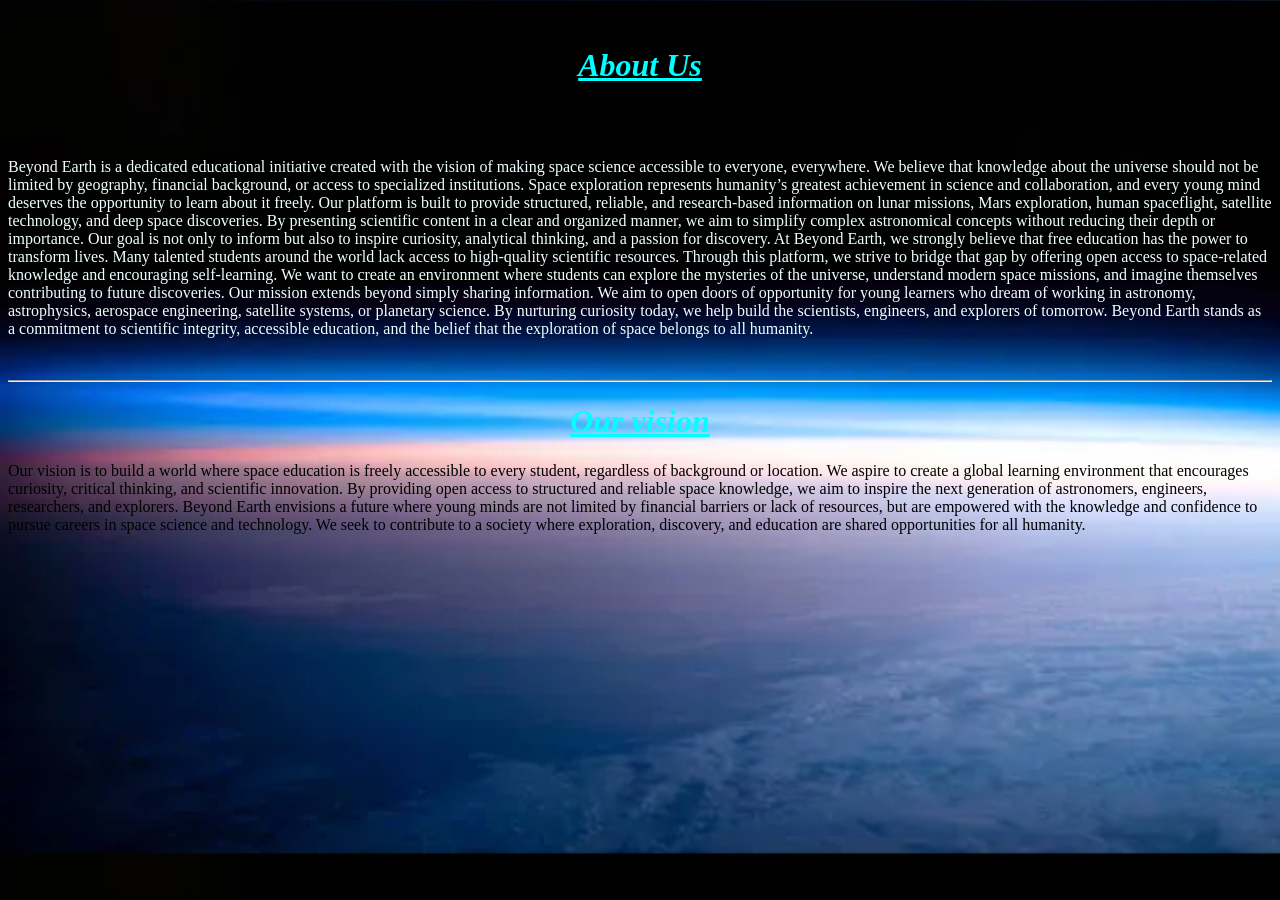
<file: AU.html>
<!DOCTYPE html>
<html lang="en">
<head>
    <meta charset="UTF-8">
    <meta name="viewport" content="width=device-width, initial-scale=1.0">
    <title>Document</title>
</head>
<body background="SPACE.webp" style=" background-size: cover;">
    <br>
    <h1 style="color: aqua;"><i><u><b><center>About Us</center></b></u></i></h1>
    <br><br>
    <p style="color: azure;">
        Beyond Earth is a dedicated educational initiative created with the vision of making space science accessible to everyone, everywhere. We believe that knowledge about the universe should not be limited by geography, financial background, or access to specialized institutions. Space exploration represents humanity’s greatest achievement in science and collaboration, and every young mind deserves the opportunity to learn about it freely.
Our platform is built to provide structured, reliable, and research-based information on lunar missions, Mars exploration, human spaceflight, satellite technology, and deep space discoveries. By presenting scientific content in a clear and organized manner, we aim to simplify complex astronomical concepts without reducing their depth or importance. Our goal is not only to inform but also to inspire curiosity, analytical thinking, and a passion for discovery.
At Beyond Earth, we strongly believe that free education has the power to transform lives. Many talented students around the world lack access to high-quality scientific resources. Through this platform, we strive to bridge that gap by offering open access to space-related knowledge and encouraging self-learning. We want to create an environment where students can explore the mysteries of the universe, understand modern space missions, and imagine themselves contributing to future discoveries.
Our mission extends beyond simply sharing information. We aim to open doors of opportunity for young learners who dream of working in astronomy, astrophysics, aerospace engineering, satellite systems, or planetary science. By nurturing curiosity today, we help build the scientists, engineers, and explorers of tomorrow.
Beyond Earth stands as a commitment to scientific integrity, accessible education, and the belief that the exploration of space belongs to all humanity.
    </p>    
<br><hr>
    <h1 style="color: aqua;"><i><u><b><center>Our vision</center></b></u></i></h1>
    <P style="color: black;">
        Our vision is to build a world where space education is freely accessible to every student, regardless of background or location. We aspire to create a global learning environment that encourages curiosity, critical thinking, and scientific innovation. By providing open access to structured and reliable space knowledge, we aim to inspire the next generation of astronomers, engineers, researchers, and explorers.
Beyond Earth envisions a future where young minds are not limited by financial barriers or lack of resources, but are empowered with the knowledge and confidence to pursue careers in space science and technology. We seek to contribute to a society where exploration, discovery, and education are shared opportunities for all humanity.
    </P>
    
</body>
</html>
</file>
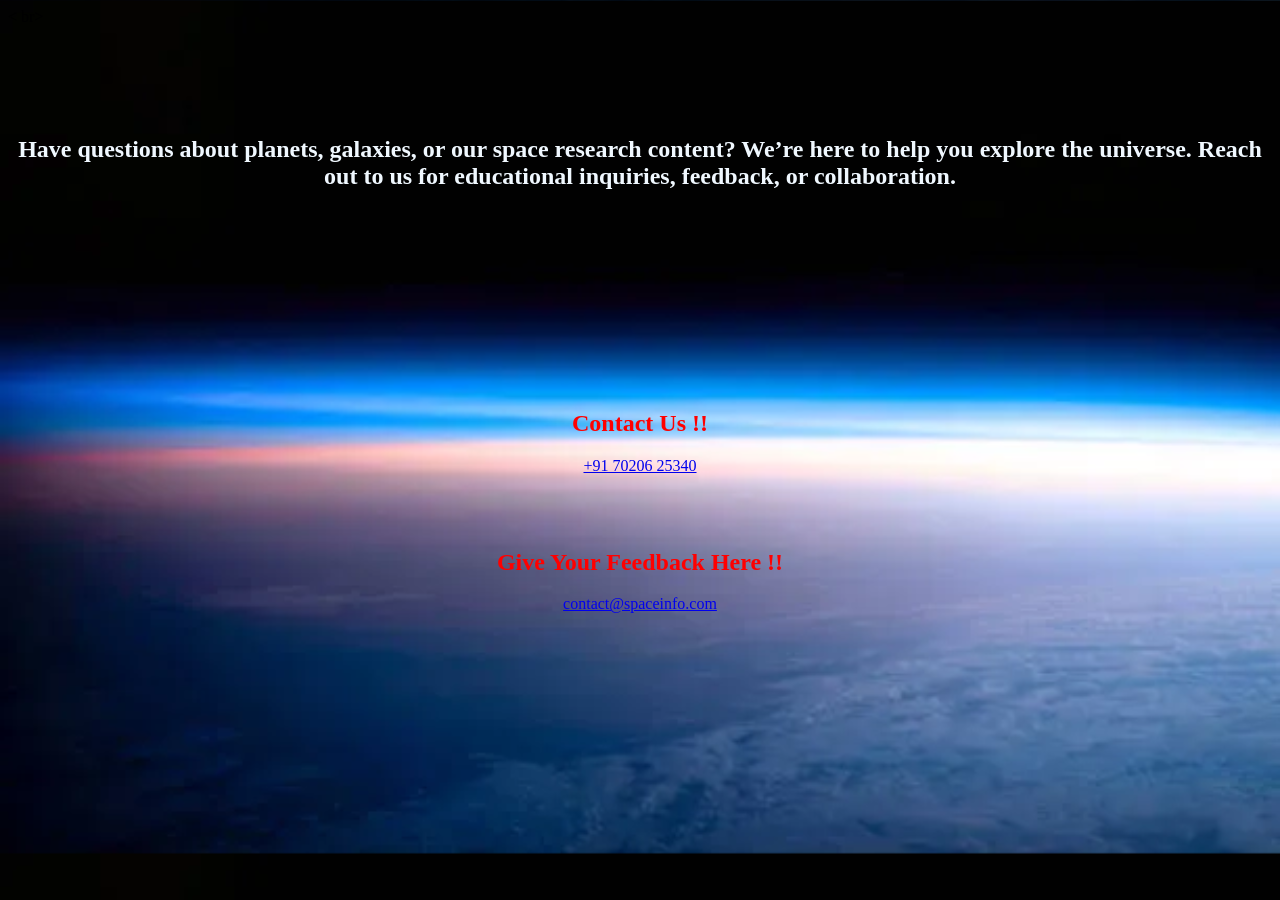
<file: CU.html>
<!DOCTYPE html>
<html lang="en">
<head>
    <meta charset="UTF-8">
    <meta name="viewport" content="width=device-width, initial-scale=1.0">
    <title>Document</title>
</head>
<body background="SPACE.webp" style="background-size: cover;">
<   br><br><br><br><br><br><br>
    <h2 align = "center" style = "color: aliceblue;">Have questions about planets, galaxies, or our space research content?
We’re here to help you explore the universe.
Reach out to us for educational inquiries, feedback, or collaboration.</h2>
<br><br><br><br><br><br><br><br><br><br>
<h2 style = "color : red;"><center>Contact Us !!</center></h2>
<center><a href="tel: +917020625340">+91 70206 25340</a>  </center><br><br><br>
<h2 style = "color : red;"><center>Give Your Feedback Here !!</center></h2>
<center><a href="mailto:contact@spaceinfo.com">contact@spaceinfo.com</a>  </center>
    
    

</body>
</html>
</file>
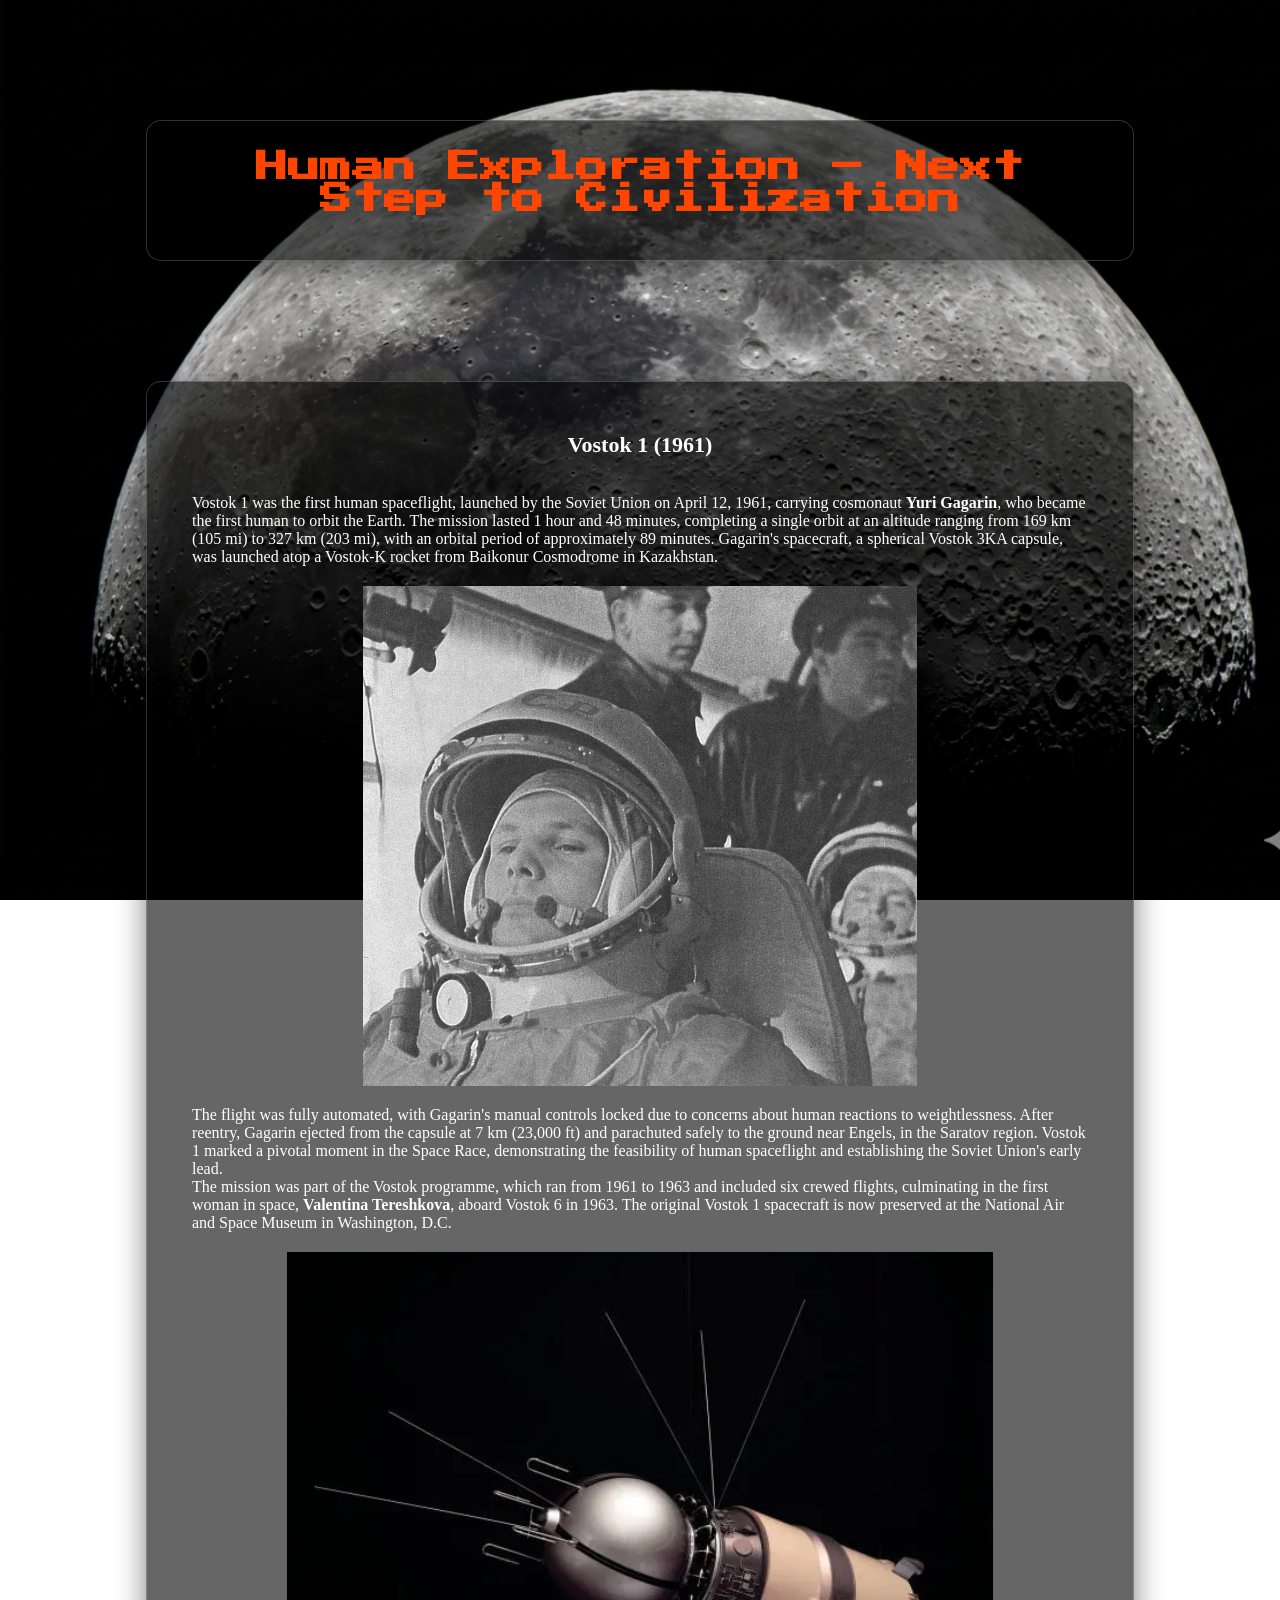
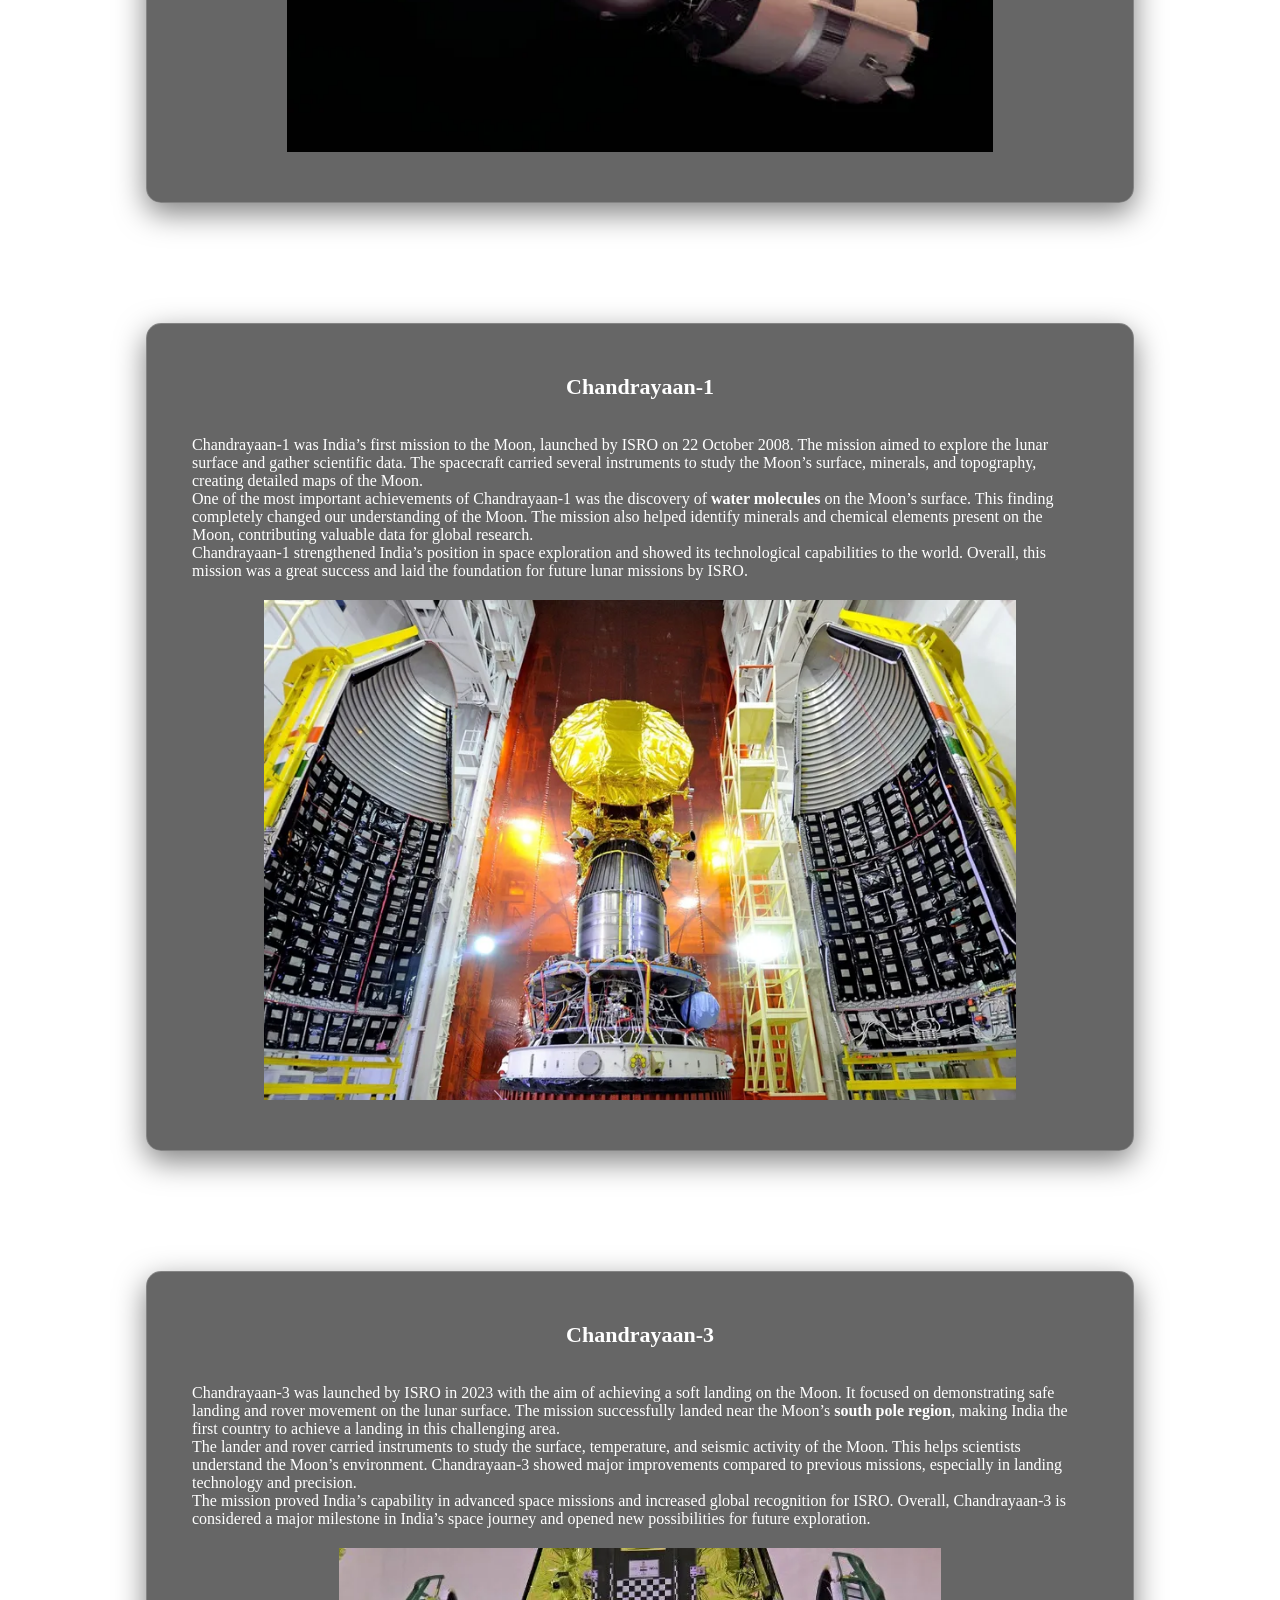
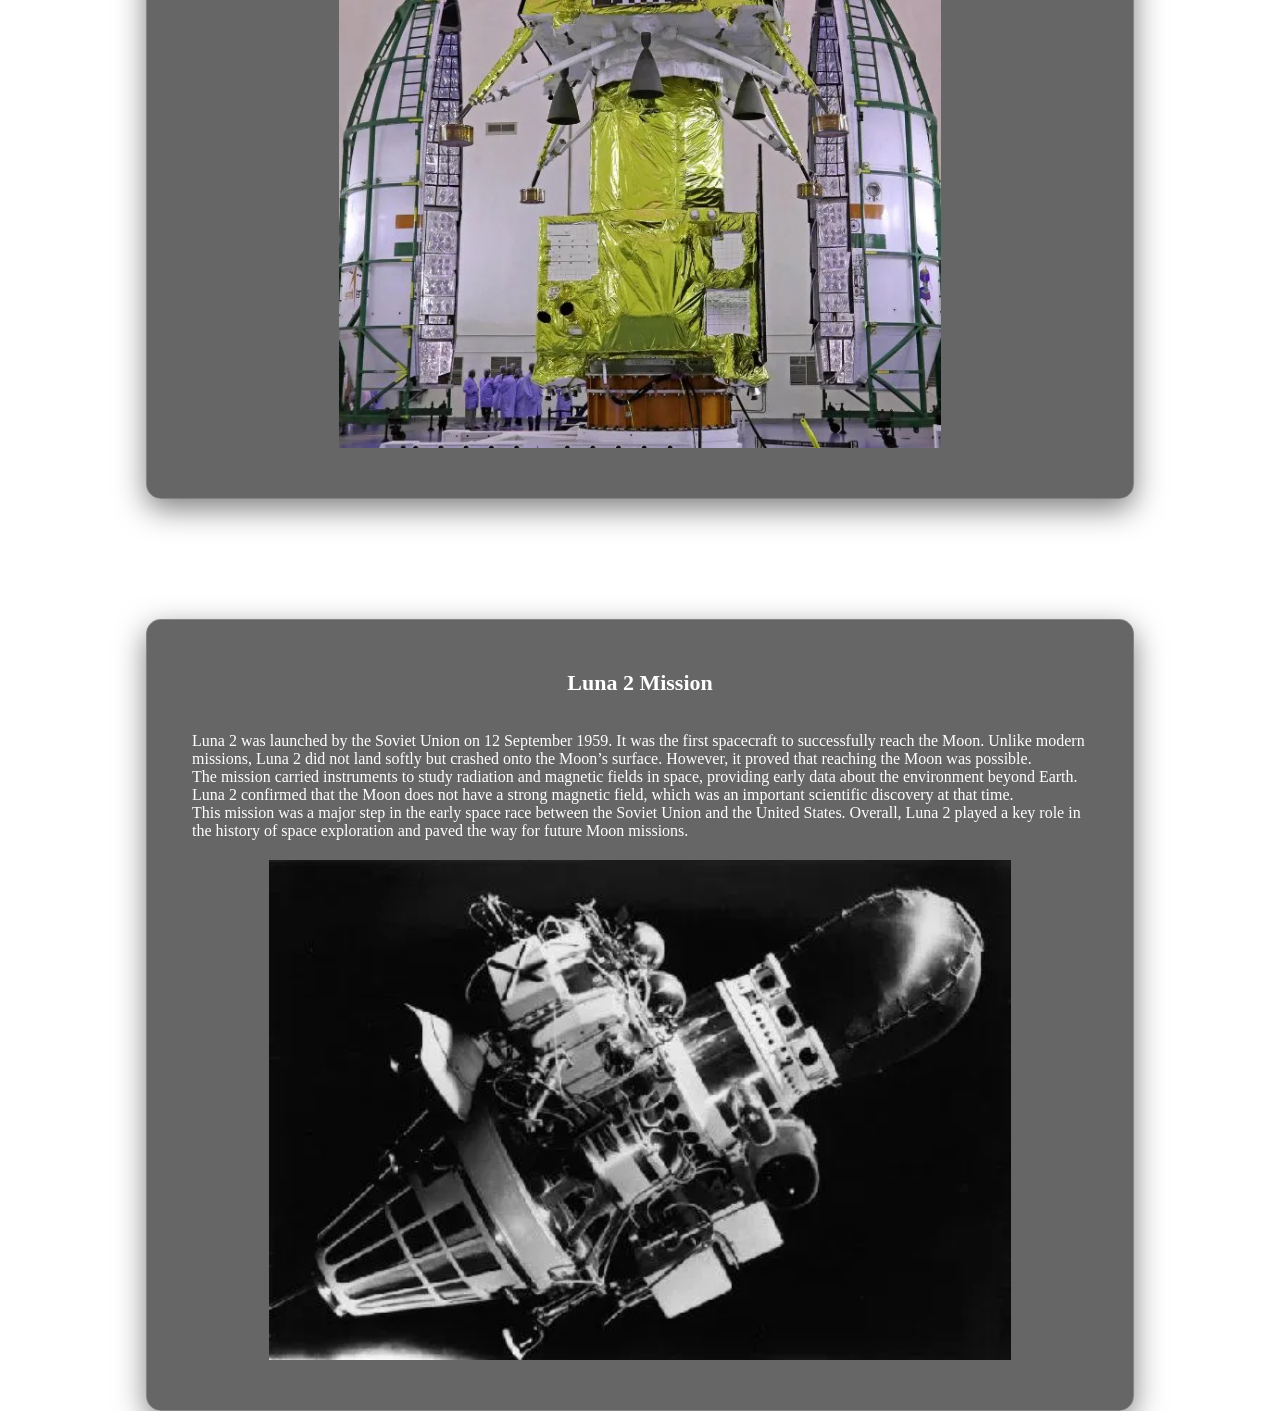
<file: human_exploration.html>
<!DOCTYPE html>
<html lang="en">
<head>
    <meta charset="UTF-8">
    <meta name="viewport" content="width=device-width, initial-scale=1.0">
    <title>Main page</title>
    <link rel="stylesheet" href="style.css">
</head>
<body background="moonbg.png" style="background-size: cover; background-attachment: fixed;">

<!-- Page Title -->
<div class="info-box">
    <h1>Human Exploration – Next Step to Civilization</h1>
</div>

<!-- Vostok 1 -->
<div class="info-box">
    <h2 class="subtitle"><center>Vostok 1 (1961)</center></h2><br><br>
    <p>
        Vostok 1 was the first human spaceflight, launched by the Soviet Union on April 12, 1961, carrying cosmonaut <b>Yuri Gagarin</b>, 
        who became the first human to orbit the Earth. The mission lasted 1 hour and 48 minutes, completing a single orbit at an altitude 
        ranging from 169 km (105 mi) to 327 km (203 mi), with an orbital period of approximately 89 minutes. Gagarin's spacecraft, a spherical 
        Vostok 3KA capsule, was launched atop a Vostok-K rocket from Baikonur Cosmodrome in Kazakhstan.
    </p>
    <img src="1961_april_yuri_gagarin.webp" style="height: 500px; display:block; margin:20px auto;">
    <p>
        The flight was fully automated, with Gagarin's manual controls locked due to concerns about human reactions to weightlessness. 
        After reentry, Gagarin ejected from the capsule at 7 km (23,000 ft) and parachuted safely to the ground near Engels, in the Saratov region. 
        Vostok 1 marked a pivotal moment in the Space Race, demonstrating the feasibility of human spaceflight and establishing the Soviet Union's early lead.
    </p>
    <p>
        The mission was part of the Vostok programme, which ran from 1961 to 1963 and included six crewed flights, culminating in the first woman in space, 
        <b>Valentina Tereshkova</b>, aboard Vostok 6 in 1963. The original Vostok 1 spacecraft is now preserved at the National Air and Space Museum in Washington, D.C.
    </p>
    <img src="vostoc1.webp" style="height: 500px; display:block; margin:20px auto;">
</div>

<!-- Chandrayaan-1 -->
<div class="info-box">
    <h2 class="subtitle"><center>Chandrayaan-1</center></h2><br><br>
    <p>
        Chandrayaan-1 was India’s first mission to the Moon, launched by ISRO on 22 October 2008. The mission aimed to explore the lunar surface and gather scientific data. 
        The spacecraft carried several instruments to study the Moon’s surface, minerals, and topography, creating detailed maps of the Moon.
    </p>
    <p>
        One of the most important achievements of Chandrayaan-1 was the discovery of <b>water molecules</b> on the Moon’s surface. 
        This finding completely changed our understanding of the Moon. The mission also helped identify minerals and chemical elements present on the Moon, 
        contributing valuable data for global research.
    </p>
    <p>
        Chandrayaan-1 strengthened India’s position in space exploration and showed its technological capabilities to the world. 
        Overall, this mission was a great success and laid the foundation for future lunar missions by ISRO.
    </p>
    <img src="mangalyaan.webp" style="height: 500px; display:block; margin:20px auto;">
</div>

<!-- Chandrayaan-3 -->
<div class="info-box">
    <h2 class="subtitle"><center>Chandrayaan-3</center></h2> <br> <br>
    <p>
        Chandrayaan-3 was launched by ISRO in 2023 with the aim of achieving a soft landing on the Moon. 
        It focused on demonstrating safe landing and rover movement on the lunar surface. 
        The mission successfully landed near the Moon’s <b>south pole region</b>, making India the first country to achieve a landing in this challenging area.
    </p>
    <p>
        The lander and rover carried instruments to study the surface, temperature, and seismic activity of the Moon. 
        This helps scientists understand the Moon’s environment. Chandrayaan-3 showed major improvements compared to previous missions, 
        especially in landing technology and precision.
    </p>
    <p>
        The mission proved India’s capability in advanced space missions and increased global recognition for ISRO. 
        Overall, Chandrayaan-3 is considered a major milestone in India’s space journey and opened new possibilities for future exploration.
    </p>
    <img src="chandrayaan 3.webp" style="height: 500px; display:block; margin:20px auto;">
</div>

<!-- Luna 2 -->
<div class="info-box">
    <h2 class="subtitle"><center>Luna 2 Mission</center></h2><br><br>
    <p>
        Luna 2 was launched by the Soviet Union on 12 September 1959. It was the first spacecraft to successfully reach the Moon. 
        Unlike modern missions, Luna 2 did not land softly but crashed onto the Moon’s surface. However, it proved that reaching the Moon was possible.
    </p>
    <p>
        The mission carried instruments to study radiation and magnetic fields in space, providing early data about the environment beyond Earth. 
        Luna 2 confirmed that the Moon does not have a strong magnetic field, which was an important scientific discovery at that time.
    </p>
    <p>
        This mission was a major step in the early space race between the Soviet Union and the United States. 
        Overall, Luna 2 played a key role in the history of space exploration and paved the way for future Moon missions.
    </p>
    <img src="luna_9.webp" style="height: 500px; display:block; margin:20px auto;">
</div>

</body>
</html>
</file>
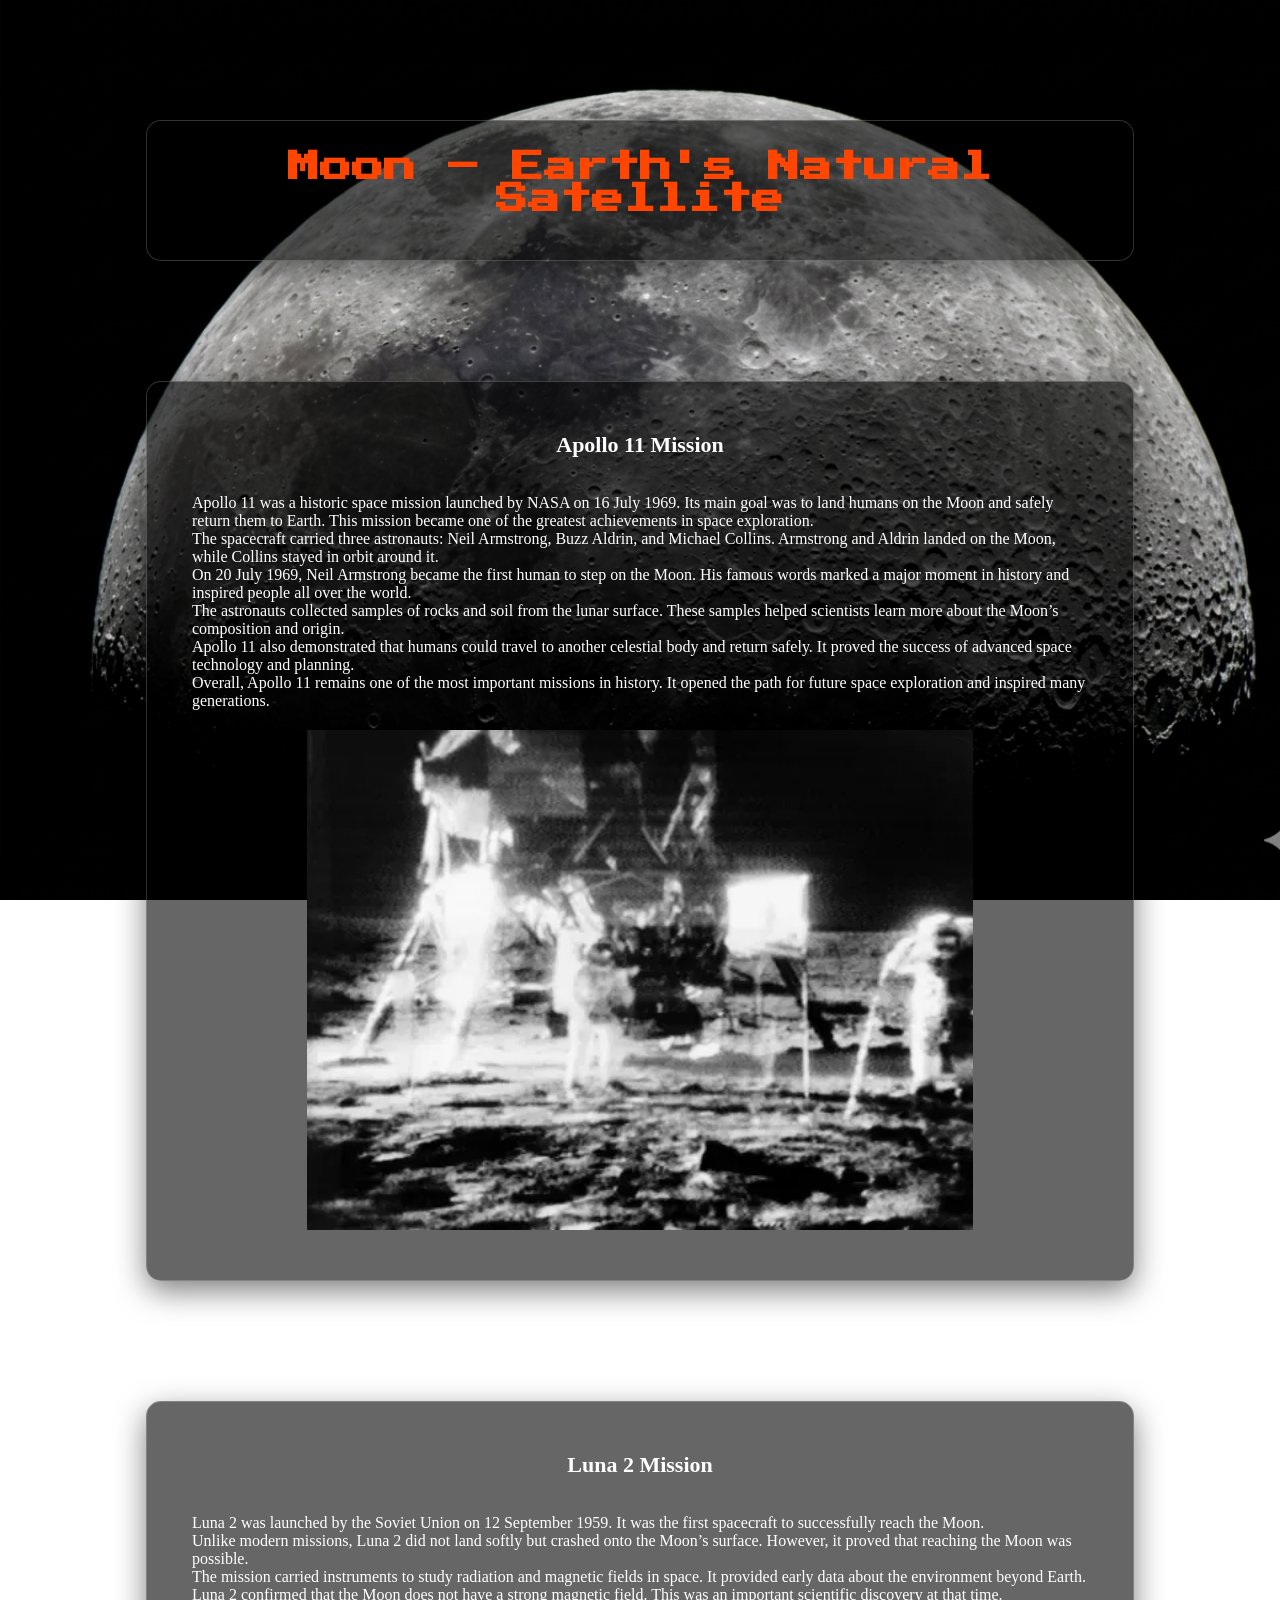
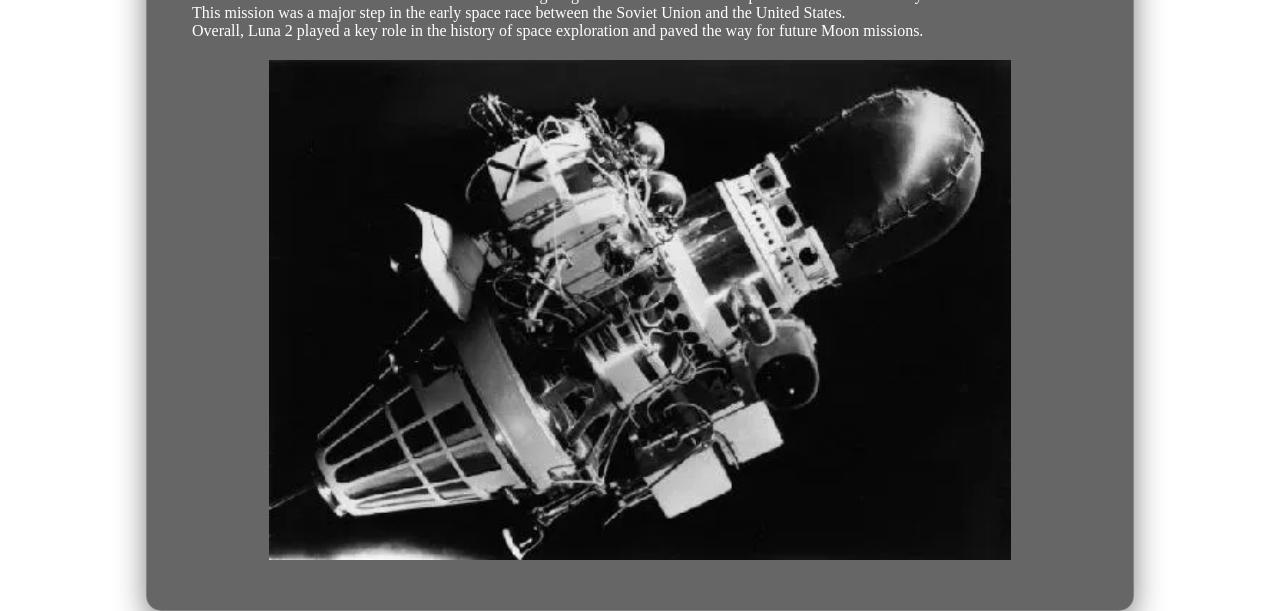
<file: moon.html>
<!DOCTYPE html>
<html lang="en">
<head>
    <meta charset="UTF-8">
    <meta name="viewport" content="width=device-width, initial-scale=1.0">
    <title>Moon Exploration</title>
    <link rel="stylesheet" href="style.css">
</head>
<body background="moonbg.png" style="background-size: cover; background-attachment: fixed;">

<!-- Page Title -->
<div class="info-box">
    <h1>Moon – Earth's Natural Satellite</h1>
</div>

<!-- Apollo 11 Mission -->
<div class="info-box">
    <h2 class="subtitle"><center>Apollo 11 Mission</center></h2><br> <br>
    <p>
        Apollo 11 was a historic space mission launched by NASA on 16 July 1969. Its main goal was to land humans on the Moon and safely return them to Earth. This mission became one of the greatest achievements in space exploration.<br>
        The spacecraft carried three astronauts: Neil Armstrong, Buzz Aldrin, and Michael Collins. Armstrong and Aldrin landed on the Moon, while Collins stayed in orbit around it.<br>
        On 20 July 1969, Neil Armstrong became the first human to step on the Moon. His famous words marked a major moment in history and inspired people all over the world.<br>
        The astronauts collected samples of rocks and soil from the lunar surface. These samples helped scientists learn more about the Moon’s composition and origin.<br>
        Apollo 11 also demonstrated that humans could travel to another celestial body and return safely. It proved the success of advanced space technology and planning.<br>
        Overall, Apollo 11 remains one of the most important missions in history. It opened the path for future space exploration and inspired many generations.<br>
    </p>
    <img src="apollo 11.webp" style="height: 500px; display:block; margin:20px auto;">
</div>

<!-- Luna 2 Mission -->
<div class="info-box">
    <h2 class="subtitle"><center>Luna 2 Mission</center></h2><br><br>
    <p>
        Luna 2 was launched by the Soviet Union on 12 September 1959. It was the first spacecraft to successfully reach the Moon.<br>
        Unlike modern missions, Luna 2 did not land softly but crashed onto the Moon’s surface. However, it proved that reaching the Moon was possible.<br>
        The mission carried instruments to study radiation and magnetic fields in space. It provided early data about the environment beyond Earth.<br>
        Luna 2 confirmed that the Moon does not have a strong magnetic field. This was an important scientific discovery at that time.<br>
        This mission was a major step in the early space race between the Soviet Union and the United States.<br>
        Overall, Luna 2 played a key role in the history of space exploration and paved the way for future Moon missions.<br>
    </p>
    <img src="luna_9.webp" style="height: 500px; display:block; margin:20px auto;">
</div>

</body>
</html>
</file>
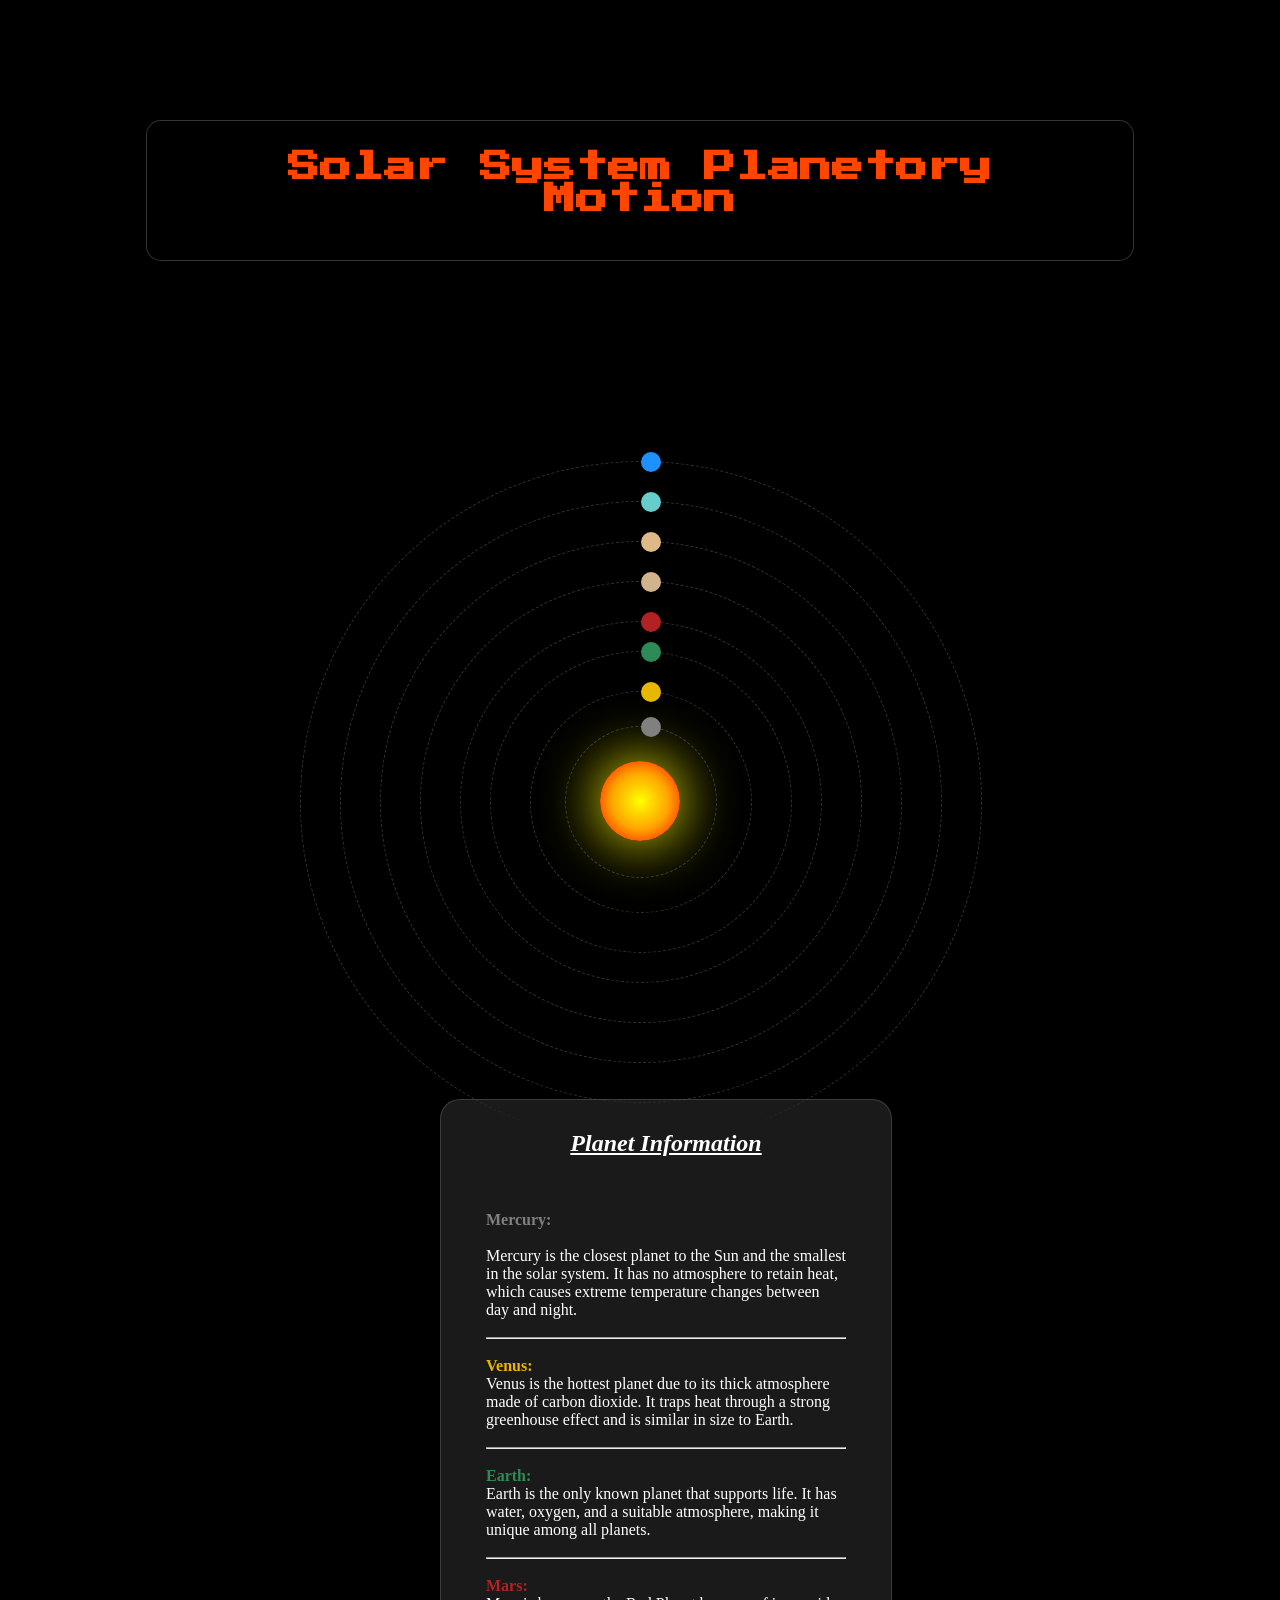
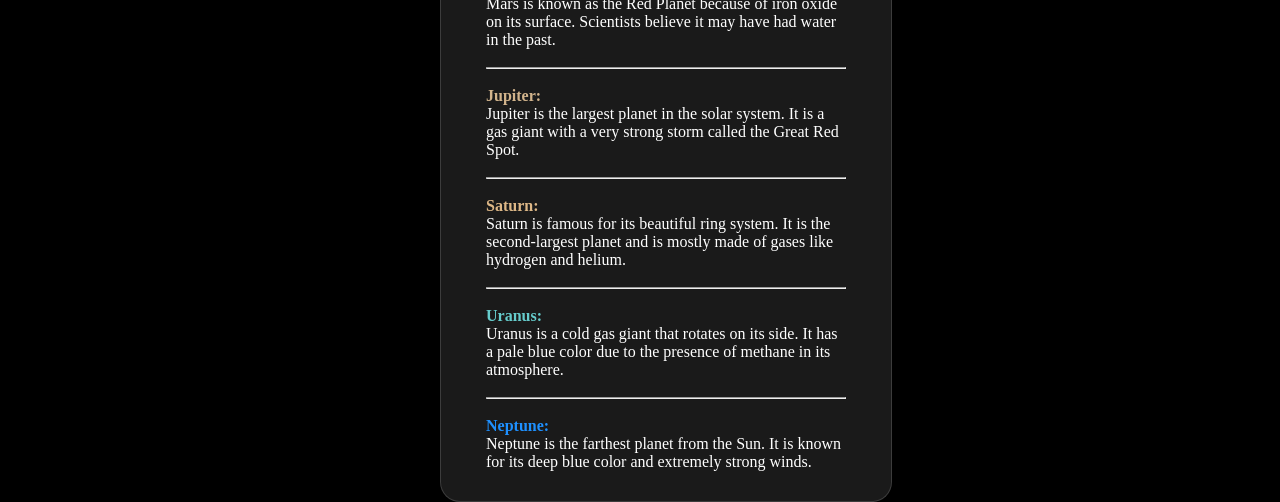
<file: Planetorymotion.html>
<!DOCTYPE html>
<html>
<head>
<link rel="stylesheet" href = "style.css">
<style>

.infobox2 {
            background: rgb(255, 255, 255, 0.1);
            backdrop-filter: blur(20px);
            padding: 30px 45px;
            border-radius: 20px;
            border: 1px solid rgba(255, 255, 255, 0.15);
            box-shadow: 0 20px 50px rgba(0,0,0,0.5);
            max-width:1000px;
            width:90%;
            margin:30px auto;
            color:white;
 
        }

.body{
    margin:0;
    padding:0;
}


@keyframes rotate{
    from{transform:rotate(0deg);}
    to{transform:rotate(360deg);}
}
</style>
</head>
<body bgcolor = "black">
    <div class = "info-box" >
        <h1> Solar System Planetory Motion</h1>
    </div>
<br><br><br><br><br><br><br><br><br><br>

<!-- Solar System Animation -->
<div class="solar-system">

<div class="sun"></div>

<div class="orbit mercury">
<div class="planet" style = "background : gray"></div>
</div>

<div class="orbit venus">
<div class="planet" style="background: #e6b800;"></div>
</div>

<div class="orbit earth">
<div class="planet" style="background: #2e8b57"></div>
</div>

<div class="orbit mars">
<div class="planet"  style="background: #b22222;"></div>
</div>

<div class="orbit jupiter">
<div class="planet"  style="background: #d2b48c;"></div>
</div>

<div class="orbit saturn">
<div class="planet"  style="background: #deb887;"></div>
</div>

<div class="orbit uranus">
<div class="planet"  style="background: #66cccc;"></div>
</div>

<div class="orbit neptune">
<div class="planet"  style="background: #1e90ff;"></div>
</div>

<br><br><br><br><br><br><br><br><br><br><br><br><br><br><br><br><br><br><br><br><br><br><br><br><br><br>
<div class="infobox2">

    <h2 align = center><u><i><b>Planet Information</b></i></u></h2>
    <br><br>
    <p><b style="color :gray"><br>Mercury:<br><br></b> Mercury is the closest planet to the Sun and the smallest in the solar system. It has no atmosphere to retain heat, which causes extreme temperature changes between day and night.</p>
<br><hr>
    <p><b style="color:#e6b800"><br>Venus:<br></b> Venus is the hottest planet due to its thick atmosphere made of carbon dioxide. It traps heat through a strong greenhouse effect and is similar in size to Earth.</p>
<br><hr>
    <p><b style="color : #2e8b57"><br>Earth:<br></b> Earth is the only known planet that supports life. It has water, oxygen, and a suitable atmosphere, making it unique among all planets.</p>
<br><hr>
    <p><b style="color : #b22222"><br>Mars:<br></b> Mars is known as the Red Planet because of iron oxide on its surface. Scientists believe it may have had water in the past.</p>
<br><hr>
    <p><b style="color : #d2b48c"><br>Jupiter:<br></b> Jupiter is the largest planet in the solar system. It is a gas giant with a very strong storm called the Great Red Spot.</p>
<br><hr>
    <p><b style="color : #deb887"><br>Saturn:<br></b> Saturn is famous for its beautiful ring system. It is the second-largest planet and is mostly made of gases like hydrogen and helium.</p>
<br><hr>
    <p><b style="color : #66cccc" > <br>Uranus:<br></b> Uranus is a cold gas giant that rotates on its side. It has a pale blue color due to the presence of methane in its atmosphere.</p>
<br><hr>
    <p><b style="color : #1e90ff"><br>Neptune:<br></b> Neptune is the farthest planet from the Sun. It is known for its deep blue color and extremely strong winds.</p>
</div>
</body>
</div>
</html>
</file>
<file: style.css>
@import url('https://fonts.googleapis.com/css2?family=Google+Sans:ital,opsz,wght@0,17..18,400..700;1,17..18,400..700&family=Iceberg&family=Press+Start+2P&display=swap');
* {
    margin: 0;
    padding: 0;
}

html, body {
    width: 100%;
    height: 100%;
    font-family:;
}

.bg-video {
    position: fixed;
    top: 0;
    left: 0;
    width: 100%;
    height: 100%;
    object-fit: cover;    /* true background */
    z-index: -1;          /* behind everything */
}

.info-box {
    background: rgba(0, 0, 0, 0.6); /* darker for readability */
    padding: 30px 45px;
    border-radius: 15px;
    border: 1px solid rgba(255, 255, 255, 0.2);
    box-shadow: 0 10px 30px rgba(0,0,0,0.5);
    margin: 120px auto;
    width: 70%;
    text-align: left; /* left-align for bullet points */
    color: white;
}

.info-box h1 {
    color: #ff4500; /* Mars-like orange */
    margin-bottom: 15px;
    text-align: center;
    font-family: "Press Start 2P";
}

.info-box h3 {
    color: #ffa500; /* lighter orange */
    margin-bottom: 10px;
    text-align: center;
}

.info-box ul {
    list-style-type: disc;
    margin-left: 20px;
    line-height: 1.6;
    font-size: 18px;
}

.subtitle {
    font-size: 22px;
    margin-top: 20px;
}


.solar-system{
    position:relative;
    width:400px;
    height:400px;
    margin:40px auto;
}

/* Sun */
.sun{
    position:absolute;
    top:50%;
    left:50%;
    width:80px;
    height:80px;
    background: radial-gradient(circle, yellow, orange, red);
    border-radius:50%;
    transform:translate(-50%,-50%);
    box-shadow:0 0 60px yellow;
}

/* Orbit path */
.orbit{
    position:absolute;
    border:1px dashed rgba(255,255,255,0.2);
    border-radius:50%;
    animation: rotate 10s linear infinite;
}

/* Planet */
.planet{
    width:20px;
    height:20px;
    background:lightblue;
    border-radius:50%;
    position:absolute;
    top:-10px;
    left:50%;
}

/* Orbit sizes */
.mercury{
    width:150px;
    height:150px;
    top:125px;
    left:125px;
    animation-duration:6s;
}

.venus{
    width:220px;
    height:220px;
    top:90px;
    left:90px;
    animation-duration:10s;
}

.earth{
    width:300px;
    height:300px;
    top:50px;
    left:50px;
    animation-duration:14s;
}

.mars{
    width:360px;
    height:360px;
    top:20px;
    left:20px;
    animation-duration:18s;
}


.jupiter{
    width:440px;
    height:440px;
    top:-20px;
    left:-20px;
    animation-duration:24s;
}


.saturn{
    width:520px;
    height:520px;
    top:-60px;
    left:-60px;
    animation-duration:30s;
}


.uranus{
    width:600px;
    height:600px;
    top:-100px;
    left:-100px;
    animation-duration:36s;
}

.neptune{
    width:680px;
    height:680px;
    top:-140px;
    left:-140px;
    animation-duration:42s;
}
</file>
